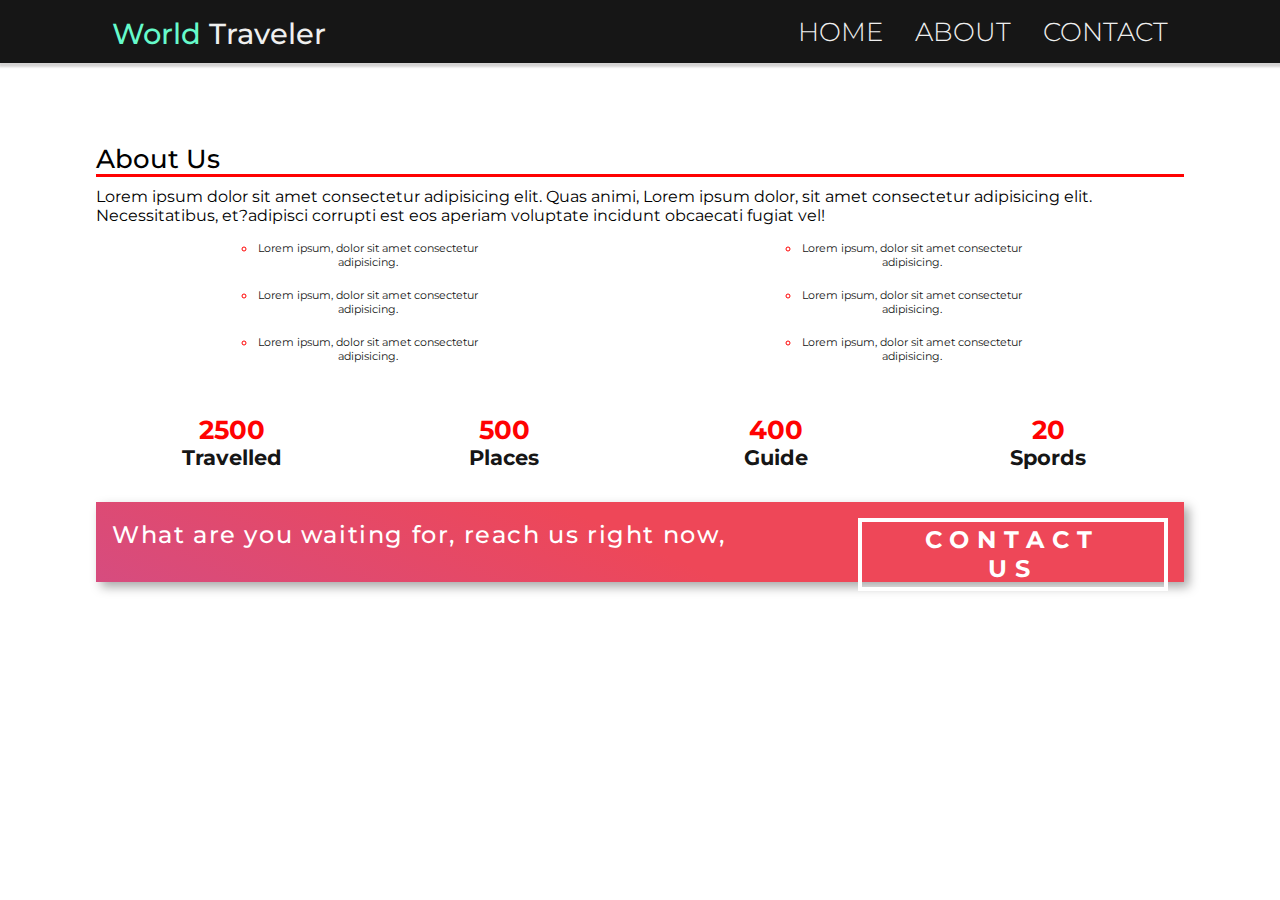
<file: about.html>
<!DOCTYPE html>
<html lang="en">
<head>
        <meta charset="UTF-8">
        <meta name="viewport" content="width=device-width, initial-scale=1.0">
        <link rel="preconnect" href="https://fonts.googleapis.com">
        <link rel="preconnect" href="https://fonts.gstatic.com" crossorigin>
        <link href="https://fonts.googleapis.com/css2?family=Montserrat:wght@300;400;500;700&display=swap" rel="stylesheet">
        <link rel="stylesheet" href="https://cdnjs.cloudflare.com/ajax/libs/font-awesome/6.4.0/css/all.min.css" integrity="sha512-iecdLmaskl7CVkqkXNQ/ZH/XLlvWZOJyj7Yy7tcenmpD1ypASozpmT/E0iPtmFIB46ZmdtAc9eNBvH0H/ZpiBw==" crossorigin="anonymous" referrerpolicy="no-referrer" />
        <link rel="stylesheet" href="./style/style.css">
        <title>Web with floa</title>
</head>
<body>
    <nav class="navbar">
        <div class="container">
            <h1 class="logo"> <span>World</span> Traveler</h1>
            <ul class="nav-button">
             <li class="nav-item"><a href="./contact.html">contact</a></li>
             <li class="nav-item"><a href="./about.html">About</a></li>
             <li class="nav-item"><a href="./index.html">Home</a></li>
            </ul>
        </div>

    </nav>
    <section class="about">
        <div class="container">
             <h2 class="about-heading">About Us</h2>
             <p class="abiut-p">Lorem ipsum dolor sit amet consectetur adipisicing elit. Quas animi, Lorem ipsum dolor, sit amet consectetur adipisicing elit. Necessitatibus, et?adipisci corrupti est eos aperiam voluptate incidunt obcaecati fugiat vel!</p>
            <div class="about-box">
                <div class="box-left" id="check">
                    <ul>
                        <li> <p>Lorem ipsum, dolor sit amet consectetur adipisicing.</p></li>
                        <li><p>Lorem ipsum, dolor sit amet consectetur adipisicing.</p></li>
                        <li><p>Lorem ipsum, dolor sit amet consectetur adipisicing.</p></li>
                    </ul>
                </div>
                <div class="box-right" id="check2">
                    <ul>
                        <li><p>Lorem ipsum, dolor sit amet consectetur adipisicing.</p></li>
                        <li><p>Lorem ipsum, dolor sit amet consectetur adipisicing.</p></li>
                        <li><p>Lorem ipsum, dolor sit amet consectetur adipisicing.</p></li>
                    </ul>
                </div>

            </div> 

     
            <div class="counts">
                <div class="counts-items item1">
                    <span>2500</span>
                    <p>Travelled</p>
                </div>
                <div class="counts-items item2">
                    <span>500</span>
                    <p>Places</p>
                </div>
                <div class="counts-items item3">
                    <span>400</span>
                    <p>Guide</p>
                </div>
                <div class="counts-items item1">
                    <span>20</span>
                    <p>Spords</p>
                </div>
            </div> 
            <div id="banner">
            <div class="cta-banner">
                <div class="ctn-banner-left">
                    <p class="ctn-line">What are you waiting for, reach us right now,</p>
                </div>
                <div class="ctn-banner-right">
                    <a href="./contact.html" class="btn-cta">Contact Us</a>
                </div>
            </div>
            </div>
        </div>
    </section>
</body>
</html>
</file>
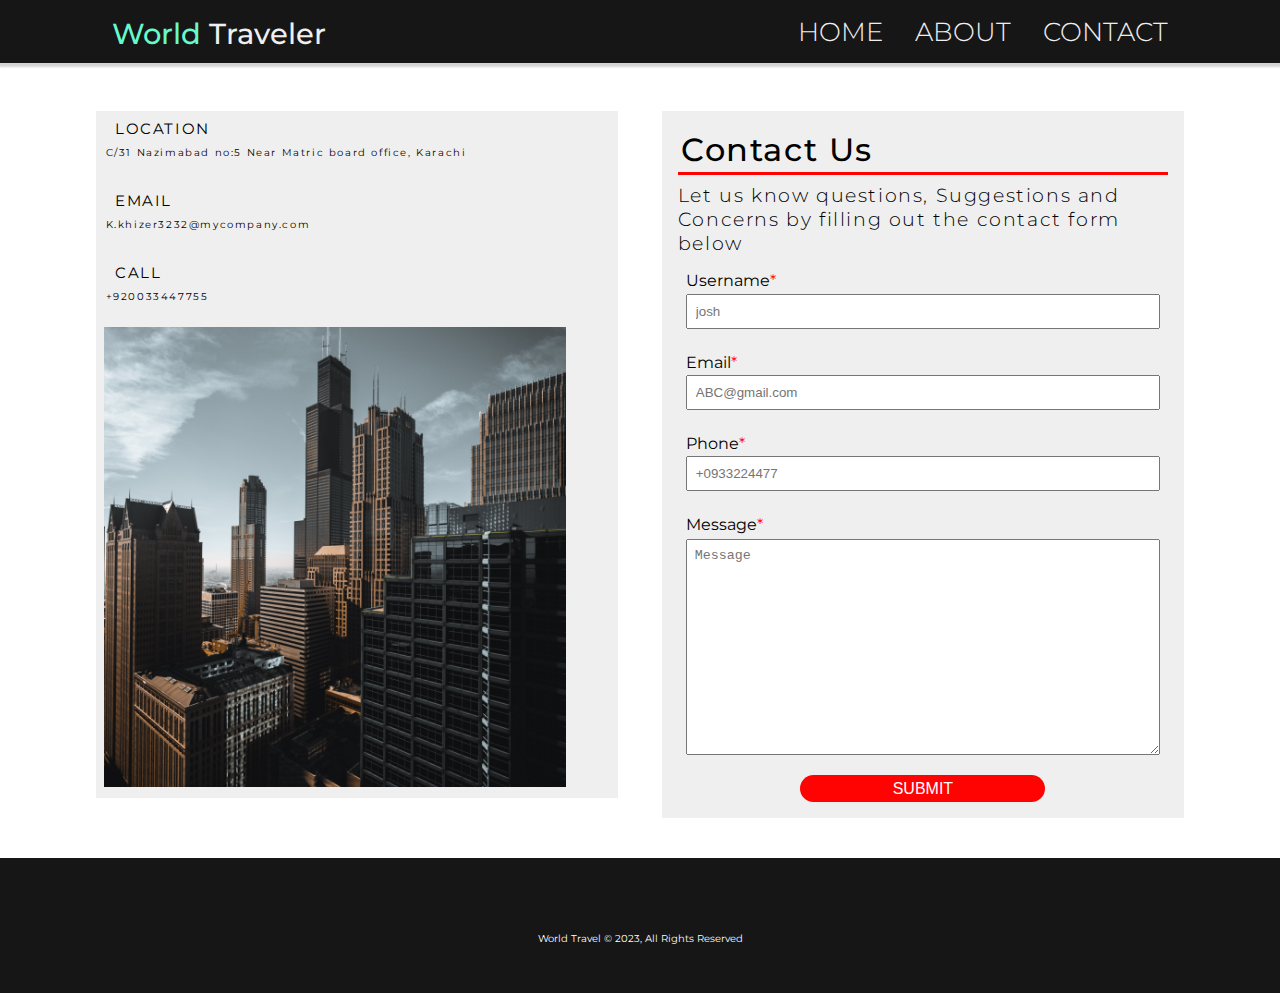
<file: contact.html>
<!DOCTYPE html>
<html lang="en">
<head>
        <meta charset="UTF-8">
        <meta name="viewport" content="width=device-width, initial-scale=1.0">
        <link rel="preconnect" href="https://fonts.googleapis.com">
        <link rel="preconnect" href="https://fonts.gstatic.com" crossorigin>
        <link href="https://fonts.googleapis.com/css2?family=Montserrat:wght@300;400;500;700&display=swap" rel="stylesheet">
        <link rel="stylesheet" href="https://cdnjs.cloudflare.com/ajax/libs/font-awesome/6.4.0/css/all.min.css" integrity="sha512-iecdLmaskl7CVkqkXNQ/ZH/XLlvWZOJyj7Yy7tcenmpD1ypASozpmT/E0iPtmFIB46ZmdtAc9eNBvH0H/ZpiBw==" crossorigin="anonymous" referrerpolicy="no-referrer" />
       <link rel="stylesheet" href="./style/style.css">
        <title>Web with floa</title>
</head >
<body >
    <nav class="navbar">
        <div class="container">
            <h1 class="logo"> <span>World</span> Traveler</h1>
            <ul class="nav-button">
             <li class="nav-item"><a href="./contact.html">contact</a></li>
             <li class="nav-item"><a href="./about.html">About</a></li>
             <li class="nav-item"><a href="./index.html">Home</a></li>
            </ul>
        </div>

    </nav>
    <section>
        <div class="container">
            <div class="form-wrapper">
                <div class="company-address">
                    <div class="address-group">
                        <i class="fa-solid fa-location-arrow fa-3x text"></i>
                        <h2 class="form-heading">Location</h2>
                        <p>C/31 Nazimabad no:5 Near Matric board office, Karachi</p>
                    </div>
                    <div class="address-group">
                        <i class="far fa-envelope fa-3x text"></i>
                        <h2 class="form-heading">Email</h2>
                        <p>K.khizer3232@mycompany.com</p>
                    </div>
                    <div class="address-group">
                        <i class="fa-solid fa-square-phone fa-3x text"></i>
                        <h2 class="form-heading">Call</h2>
                        <p>+920033447755</p>
                        <img src="./assects/img/background 1.jpg" alt="Office building">
                    </div> 
                </div>
                <form action="" class="form">
                    <h1  >Contact Us</h1>
                    <p class="form-text">Let us know questions, Suggestions and Concerns by filling out the contact form below</p>
                    <div class="form-group">
                        <label for="Username">Username</label><br>
                        <input type="text" name="" id="username" placeholder="josh" required>
                    </div>
                    <div class="form-group">
                        <label for="Email">Email</label><br>
                        <input type="text" name="" id="Email" placeholder="ABC@gmail.com" required>
                    </div>
                    <div class="form-group">
                        <label for="Phone">Phone</label><br>
                        <input type="text" name="" id="Phone" placeholder="+0933224477" required>
                    </div>
                    <div class="form-group">
                        <label for="MEsgs">Message</label><br>
                        <textarea name="" id="MEsgs" placeholder="Message"></textarea>
                    </div>
                    <button type="submit" class="form-btn">Submit</button>
                
                </form>
                
            </div>
            
        </div>
        <footer class="footer">
            <div class="social-links">
                <i class="fa-brands fa-facebook fa-3x"></i> &nbsp; &nbsp; &nbsp; &nbsp;
                <i class="fa-brands fa-twitter fa-3x"></i>&nbsp;&nbsp; &nbsp; &nbsp;
                <i class="fa-brands fa-instagram fa-3x"></i> <br>
            </div>
            <br><p>World Travel &copy; 2023, All Rights Reserved</p>
    
         </footer>

    </section>
</body>
</html>
</file>
<file: style/style.css>
*{
    margin: 0;
    padding: 0%;
    box-sizing: border-box;
}
:root{
    --color-primary: #66facb;
    --color-secondary: #161616;
    --color-dark: rgb(255, 2, 2);
    --color-light-secondary: rgba(226, 223, 223, 0.8);
    --color-light: #efefef;
    --color-light2:#fff;
}
body{
    font-family: 'Montserrat', sans-serif;
    font-size: 62.5%;
    
}
ul{
    list-style: none;
}
a{
   
    text-decoration: none;
}
img{
    width: 100%;
    height: 100%;
}
.container{
    max-width: 120rem;
    width: 85%;
    margin: 0 auto;
    position: relative;
}
.header{
    height: 95vh;
    background: linear-gradient(rgba(0,0,0,0.5) , rgba(0,0,0,0.5)) , url(../assects/img/backgroun\ 2.jpg);
    background-position: center;
    background-size: 100% 100%, cover;
    background-repeat: no-repeat;

}
.navbar{
    background-color: var(--color-secondary);
    box-shadow: 1px 2px 2px 2px rgba(39, 37, 37, 0.2);
    overflow: auto;
   
   
}

.logo{
    color: var(--color-light);
    float: left;
    padding-top: 1rem;
    padding-left: 1rem;
    font-size: 1.8rem;
    font-weight: 500;

}
.logo span{
    color: var(--color-primary);
}
.nav-button{
    float: right;
}
.nav-item{
    color: var(--color-light);
    padding: 1rem 1rem;
    font-size: 1.6rem;
    float: right;
    text-transform: uppercase;
    transition: all 0.4s ease-in;
    font-weight: 300;

}
.nav-item a{
    color: var(--color-light);
}
.nav-item a:hover{
    border-bottom: 0.2rem solid var(--color-primary);
}
.header-content{
    position: absolute;
    text-align: center;
    top: 50%;
    left: 50%;
    transform: translate(-50%,-50%);
    background: linear-gradient(rgba(0,0,0,0.2) , rgba(0,0,0,0.2));
}
.header-content-heading{
    font-size: 1.8rem;
    font-weight: 700;
    color: var(--color-light);
    text-transform: uppercase;

}
.hrader-text-line{
    font-size: 1.2rem;
    font-weight: 400;
    color: var(--color-light);
}
.header-content-button{
    background-color: var(--color-light);
    display: inline-block;
    color: var(--color-secondary);
    font-weight: 400;
    font-size: 1rem;
    text-transform: uppercase;
    padding: 0.5rem 1.5rem;
    margin: 0.5rem 0;
    border-radius: 10rem;
    transition: 0.5s ease-in-out;
}
.header-content a:hover{
    background-color: var(--color-primary);
}

.showcase{
    background:var(--color-light-secondary);
    padding: 5rem 0;
}
.row{
    height: 350px;
    background: var(--color-light2);
    box-shadow: 0px 0px 20px 0px rgba(0, 0, 0, 0.267);
}
.row1{
    margin-bottom: 5rem;
    background: var(--color-light2);
    
}
.row1 .Img-box, .row2 .text-box{
    float: left;
    width: 50%;
}
.row2 .Img-box, .row1 .text-box{
    float: right;
    width: 50%;
}
.row .Img-box{
    
    height: 100%;
}
.row .text-box{
    padding: 3rem;
    
}
.row.Img-box img{
    display: inline-block;
    object-fit: cover;
}
.box-heading{
    
    font-size: 1.8rem;
    font-weight: 400;
}
.img-text{
    
    font-size: 1.2rem;
}
.Section-Button{
    display: inline-block;
    padding: 0.5rem 1rem;
    font-weight: 500;
    text-transform: uppercase;
    margin: 0.5rem 0;
    border: 0.2rem solid var(--color-dark);
    transition: 0.4 ease-in-out;
    border-radius: 1.5rem;
    background: var(--color-light2);
    cursor: pointer;
}
.Section-Button a{
    color: var(--color-dark);
}
.Section-Button:hover{
    background-color: var(--color-light-secondary);
}
.features{
    padding-top: 5rem;
    padding-bottom: 18rem;
}
.Box-wrapper{
   box-shadow: 5px 5px 20px 0px black;
}

.box{
    width: 33.333333%;
    float: left;
    padding: 2.5rem;
    text-align: center;
}
.wrapper-box1, .wrapper-box3{
    background-color: var(--color-secondary);
    color: var(--color-light);
}
.wrapper-box2{
    background-color: #f25d5d;
    color: var(--color-light);
}
.me-heading{
    font-size: 1.6rem;
    font-weight: 400;
    margin: 0.5rem;
}
.me-heading p{
    font-size: 1.2rem;
    font-weight: 300;
}
.Box-wrapper ::after{
    
    display: block;
    clear: both;
}
.icon-color{
    color: var(--color-dark);
}
.footer{
    background: var(--color-secondary);
    color: var(--color-light2);
    padding: 3rem;
    text-align: center;
}
.social-links{
    margin-left: 1rem;
    margin-right: 1rem;
}
.about{
    padding: 5rem 0;
}
.about-heading{
    font-size: 1.6rem;
    font-weight: 500;
    border-bottom: 0.2rem solid var(--color-dark);
}
.abiut-p{
    padding-top: 0.6rem;
    font-size: 1.0rem;
    font-weight: 400;
}
.box-left{
     float: left;
     width: 50%;
}
.box-right{
    float: right;
    width: 50%;
}
.about-box{
   
   text-align: center;

}

#check li{
    list-style-type: circle;
    margin: 0 10rem;
    text-align: center;
    font-size: 0.7rem;
    padding-bottom: 0.2rem;
    margin-top: 1rem;
    color: var(--color-dark);
}
#check p{
    color: var(--color-secondary);
}

#check2 li{
    list-style-type: circle;
    margin: 0 10rem;
    text-align: center;
    font-size: 0.7rem;
    padding-bottom: 0.2rem;
    margin-top: 1rem;
    color: var(--color-dark);
}
#check2 p{
    color: var(--color-secondary);
}

.counts-items {
    float: left;
    width: 25%;
    text-align: center;
    margin-top: 3rem;
}
.counts-items span{
    font-size: 1.6rem;
    font-weight: 700;
    color: var(--color-dark);
}
.counts-items p{
    font-weight: 700;
    font-size: 1.3rem;
    color: var(--color-secondary)
}
#banner{
    background: linear-gradient(25deg, #d64c7f,#ee4758 50%);
    width: 85vw;
    height: 5rem;
    display: inline-block;
    box-shadow: 5px 5px 10px #00000057;
    margin-top: 2rem;
}
.cta-banner{
     padding: 1rem;
}
.ctn-banner-left{
    float: left;
    width: 60%;
}
.ctn-banner-right{
    float: right;
    width: 40%;
    margin-bottom: 0.5rem;
    text-align: right;
} 
.ctn-line{
    font-weight: 500;
    font-size: 1.5rem;
    color: var(--color-light2);
    letter-spacing: 0.1rem;
   padding-top: 0.1rem;
}
.btn-cta{
    text-align: center;
    display: inline-block;
    font-weight: 700;
    font-size: 1.5rem;
    text-transform: uppercase;
    border: 4px solid var(--color-light2);
    padding: 0.2rem 2.5rem;
    letter-spacing: 0.5rem;
    color: var(--color-light2);
    margin-left: 7rem;
}
.contact-form{
    padding: 1rem 0;
    
}

#background3{
    background: var(--color-secondary);
}
/* .form-wrapper{
    border: 2px solid black;
} */
.company-address{
    background: var(--color-light);
    float: left;
    width: 48%;
    
    margin-top: 3rem;
}
.company-address i{
    display: inline-block;
    padding: 0.5rem 0rem;
    margin-left: 0.5rem;
    color: var(--color-dark);

}
.company-address h2{
    display: inline-block;
    text-transform: uppercase;
    padding: 0.5rem;
    font-weight: 400;
    letter-spacing: 0.1rem;
}
/* .address-group{
    margin-bottom: 1.5rem;
} */
.company-address p{
    font-size: 1.4rems;
    margin-bottom: 1.5rem;
    margin-left: .6rem;
    letter-spacing: 0.1rem;
}
.company-address img{
    max-width: 90%;
    height: 52vh;
    min-height: 10rem;
    object-fit: cover;
    padding-left: 0.5rem;
    padding-bottom: 0.5rem;
   
}
.form{
    background: var(--color-light);
    float: right;
    width: 48%;
    font-size: 1rem;
    margin-top: 3rem;
    padding: 1rem;
}
.form h1{
    border-bottom: 0.2rem solid var(--color-dark);
    letter-spacing: 0.1rem;
    font-weight: 500;
    padding: 0.2rem;
}
.form .form-text{
    margin-top: 0.5rem;
    margin-bottom: 0.5rem;
    font-weight: 300;
    font-size: 1.2rem;
    letter-spacing: 0.1rem;
}
.form-group{
    display: block;
    margin-bottom: 0.5rem ;
    padding: 0.5rem;
}
.form-group input{
    padding: 0.5rem;
    width: 100%;
    margin-top: 0.2rem;
   
}
.form-group label::after{
    content: '* ';
    color: var(--color-dark);
}
.form-group textarea{
    padding: 0.5rem;
    width: 100%;
    height: 24vh;
    margin-top: 0.3rem;
}
.form-btn{
    display: block;
    margin: 0 auto;
    padding: 0.3rem;
    font-size: 1rem;
    background-color: var(--color-dark);
    color: var(--color-light2);
    width: 50%;
    outline: none;
    border: none;
    cursor: pointer;
    text-transform: uppercase;
    border-radius: 1.5rem;

}
.form-wrapper{
    padding-bottom: 2.5rem;
}
.form-wrapper::after{
    content: '';
    display: block;
    clear: both;
}
</file>
